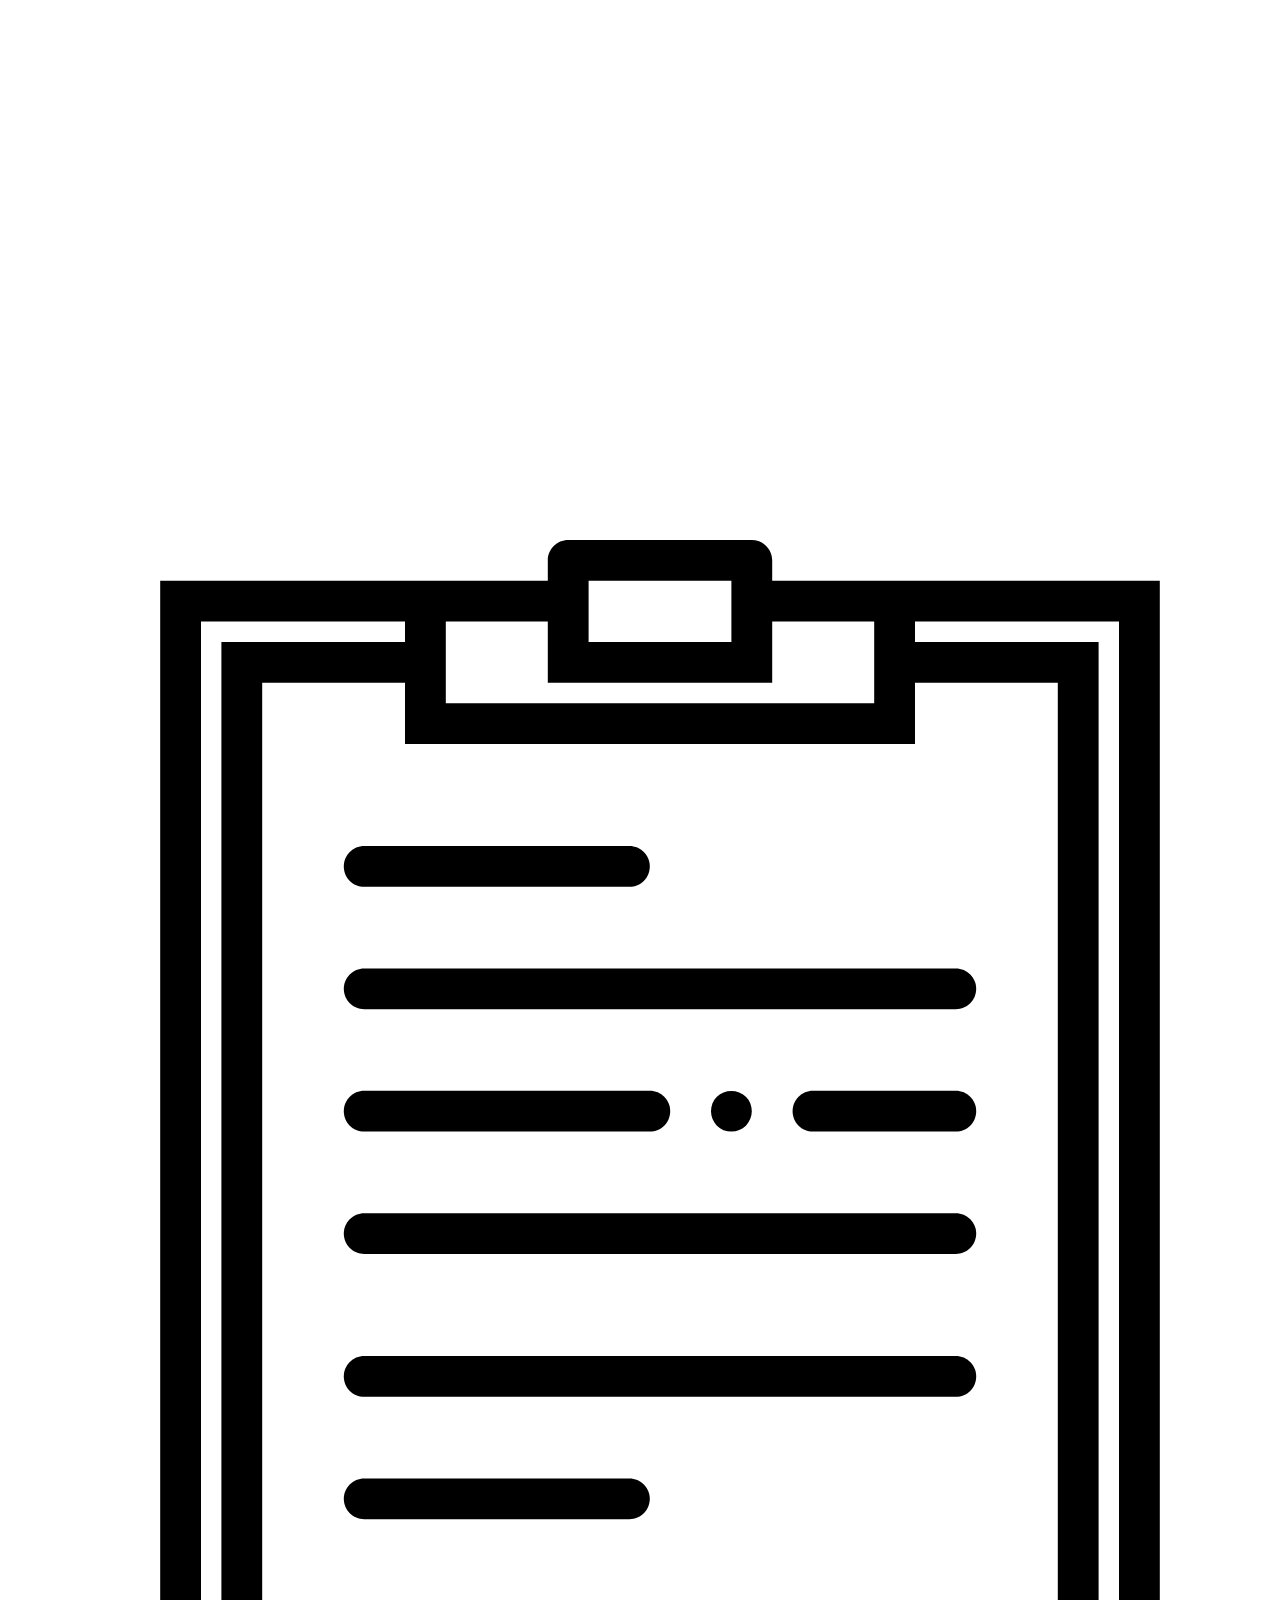
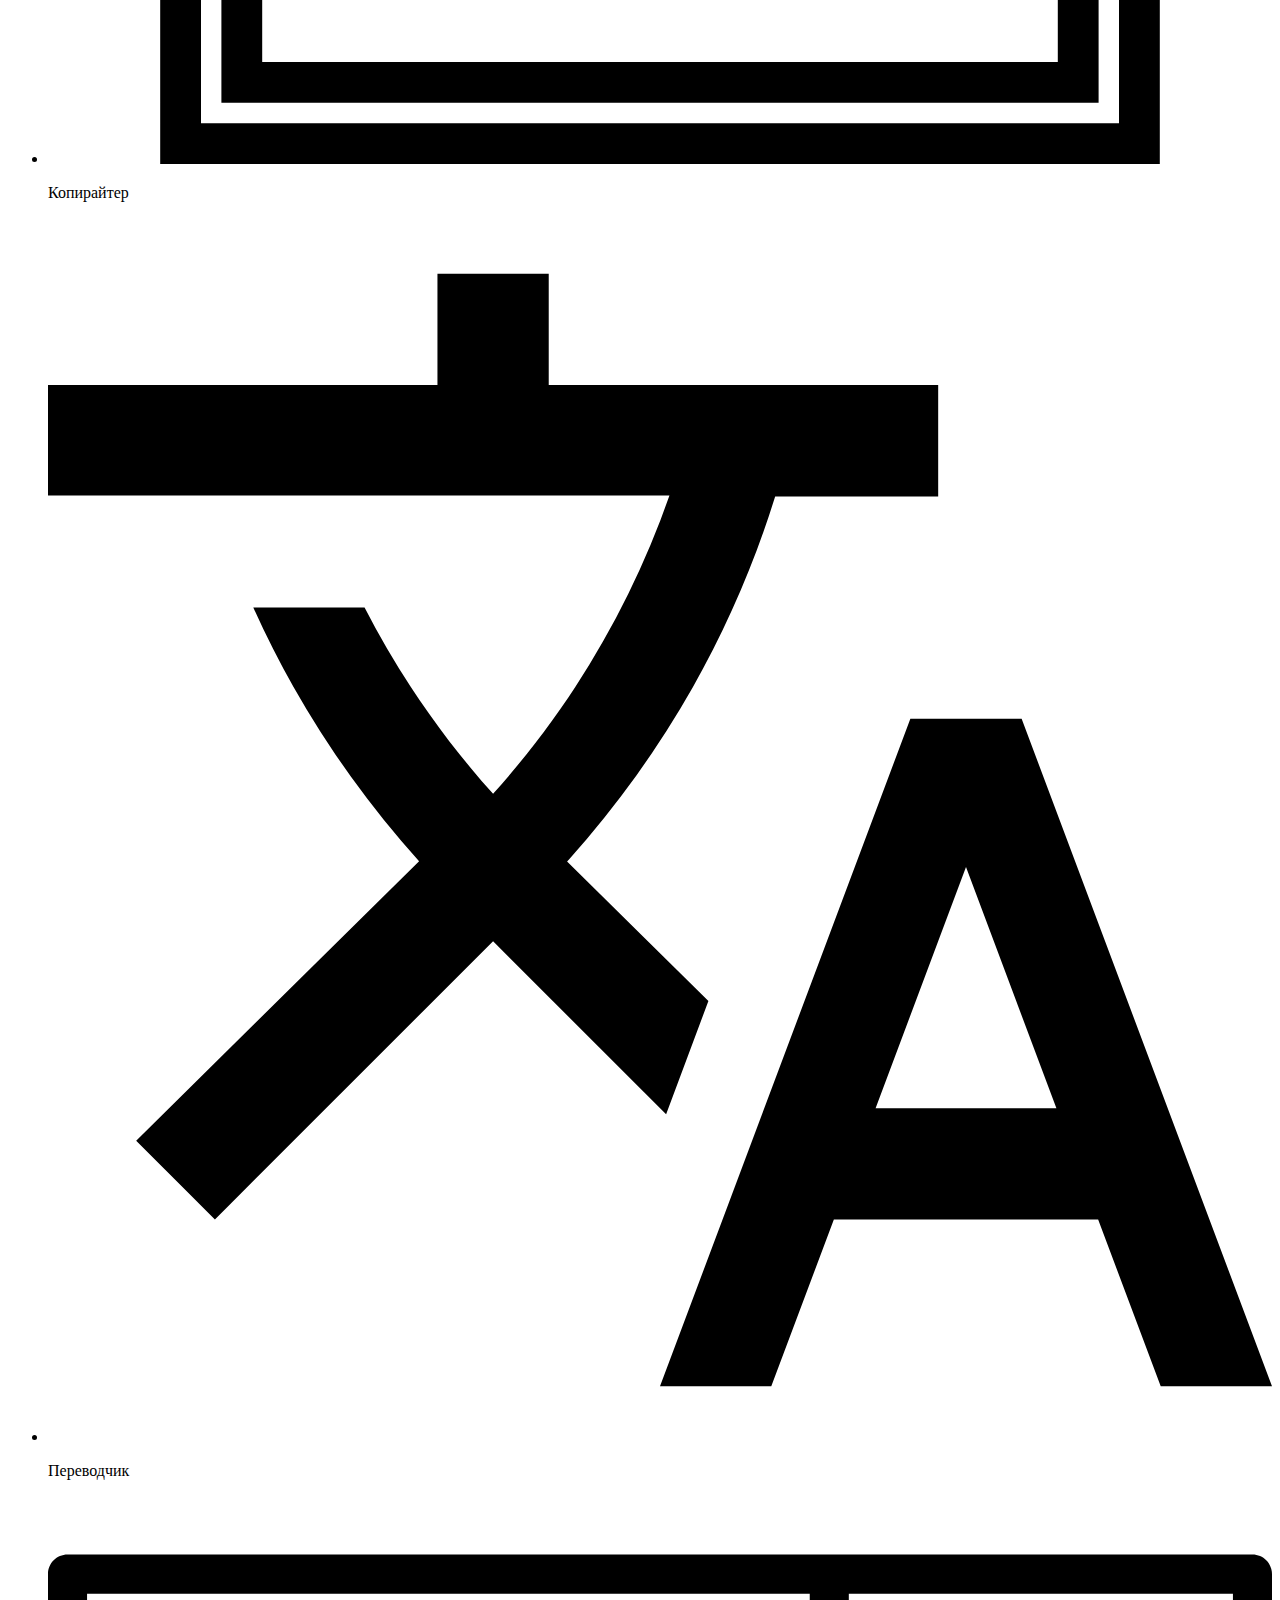
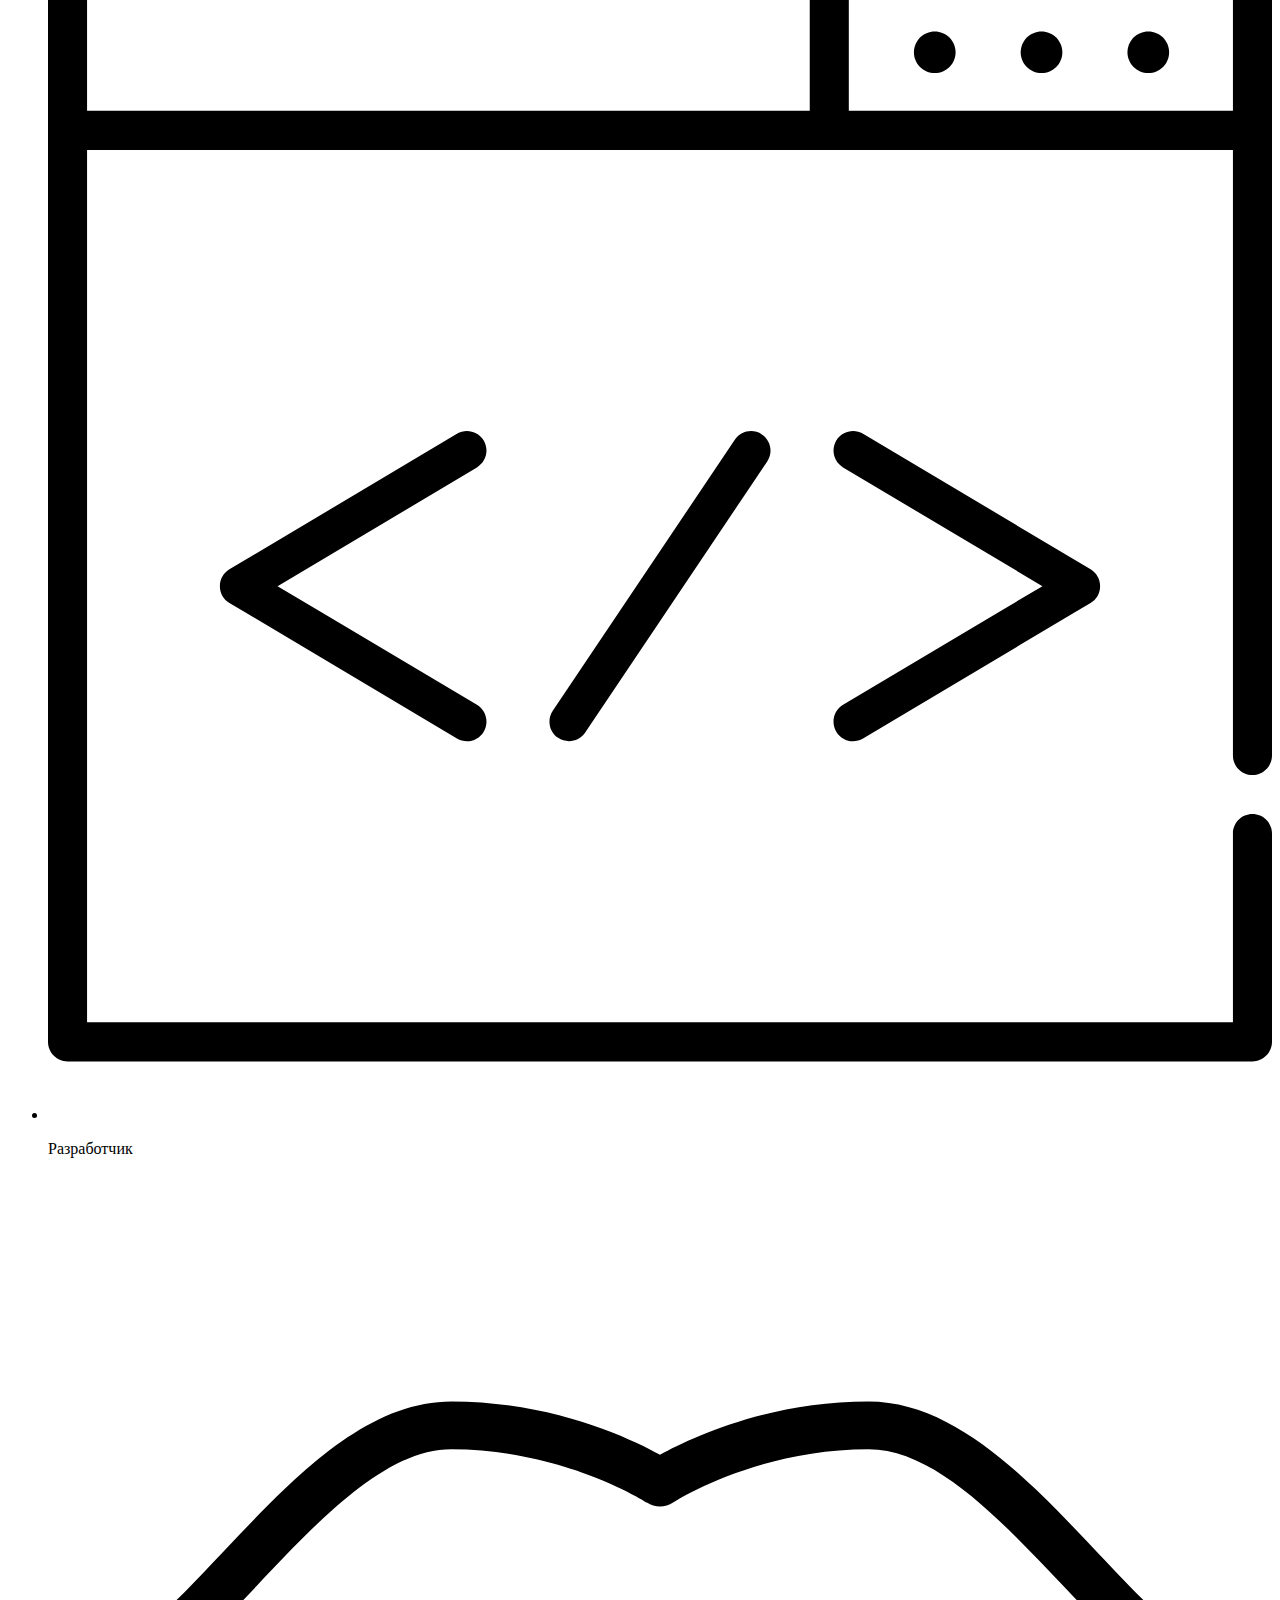
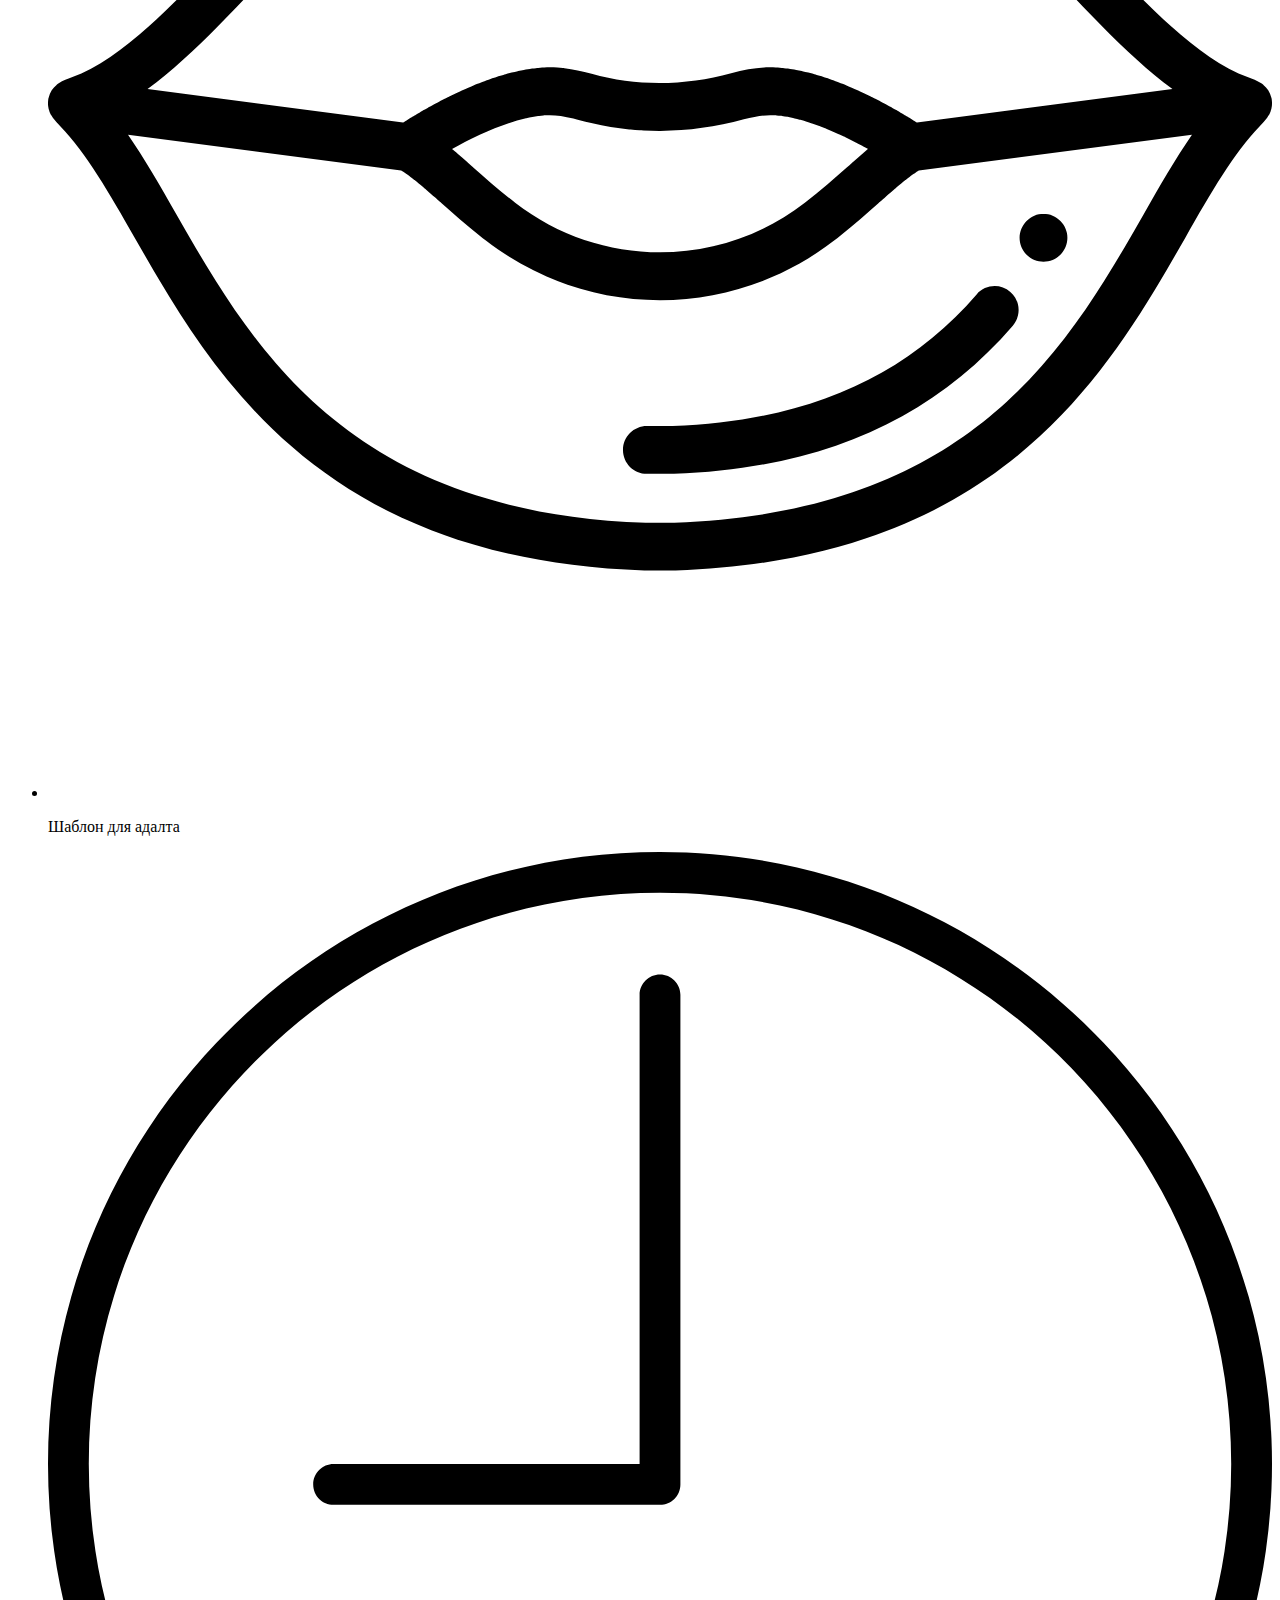
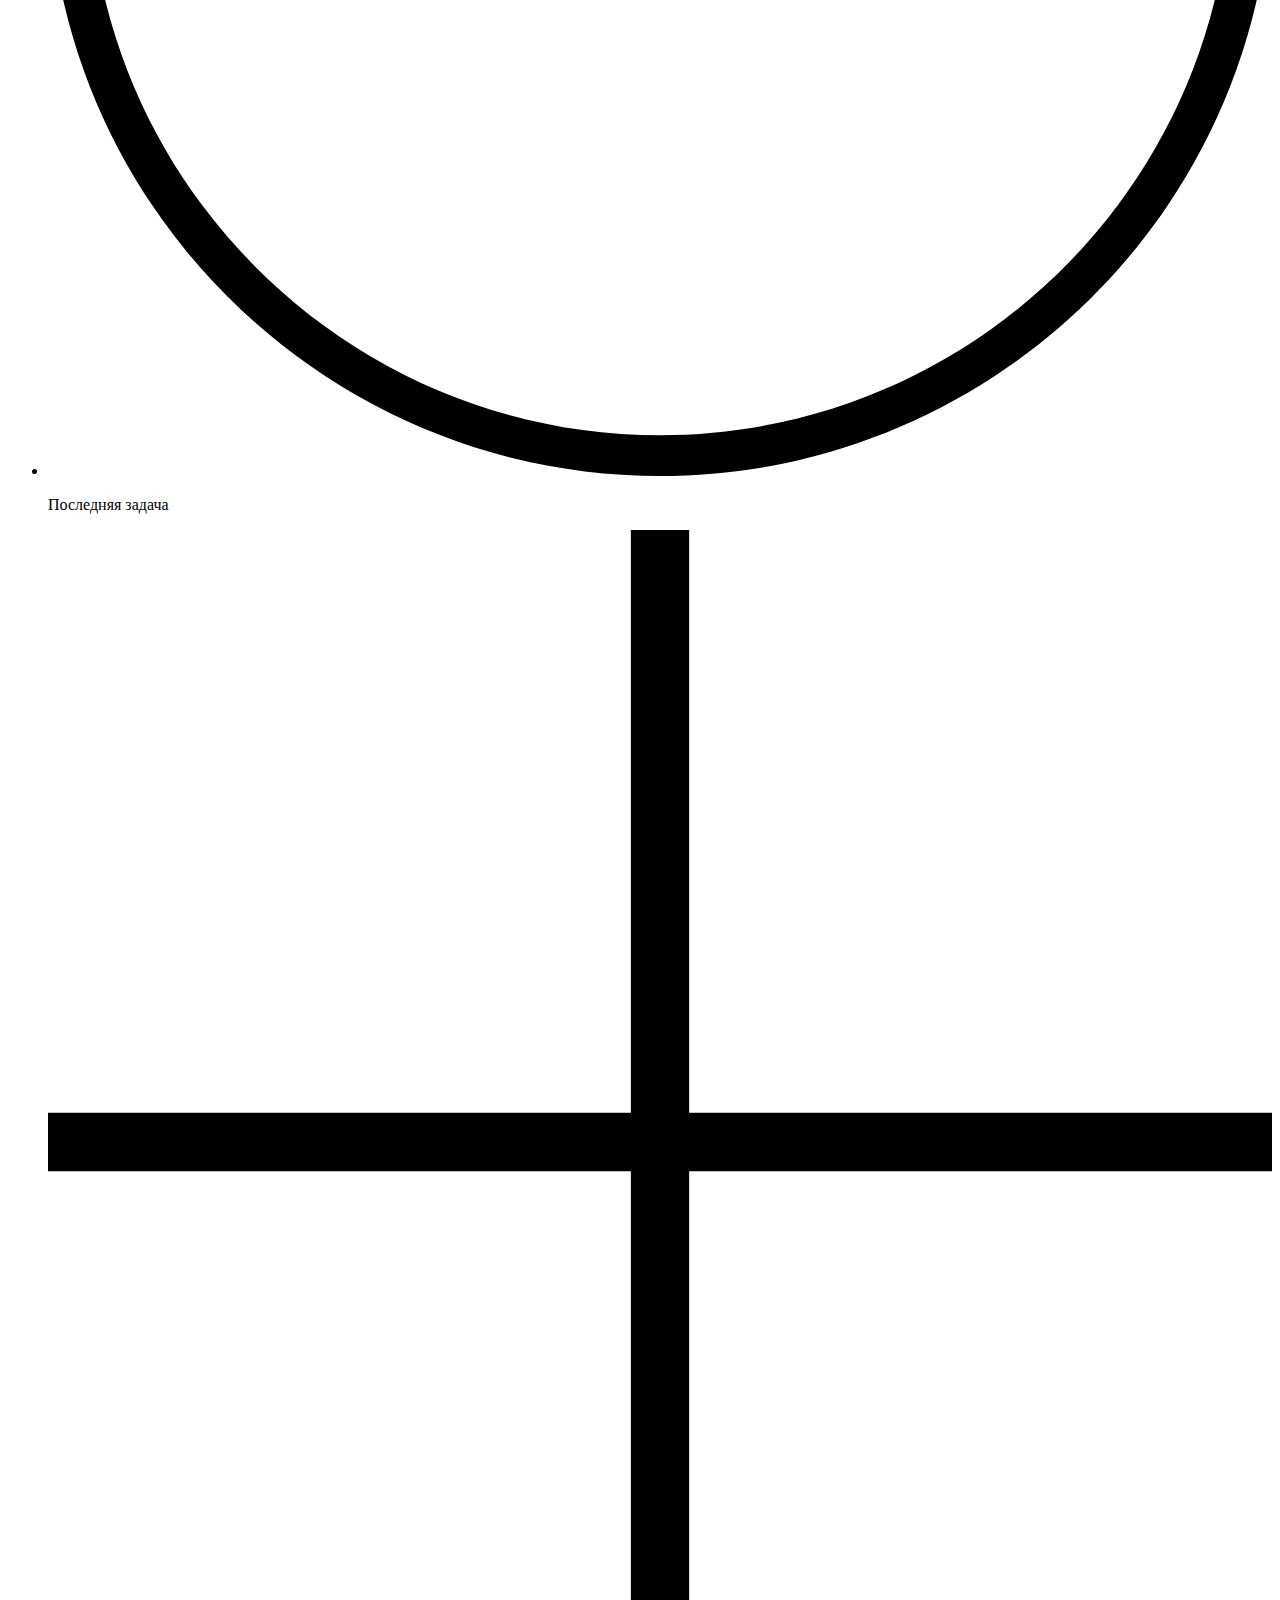
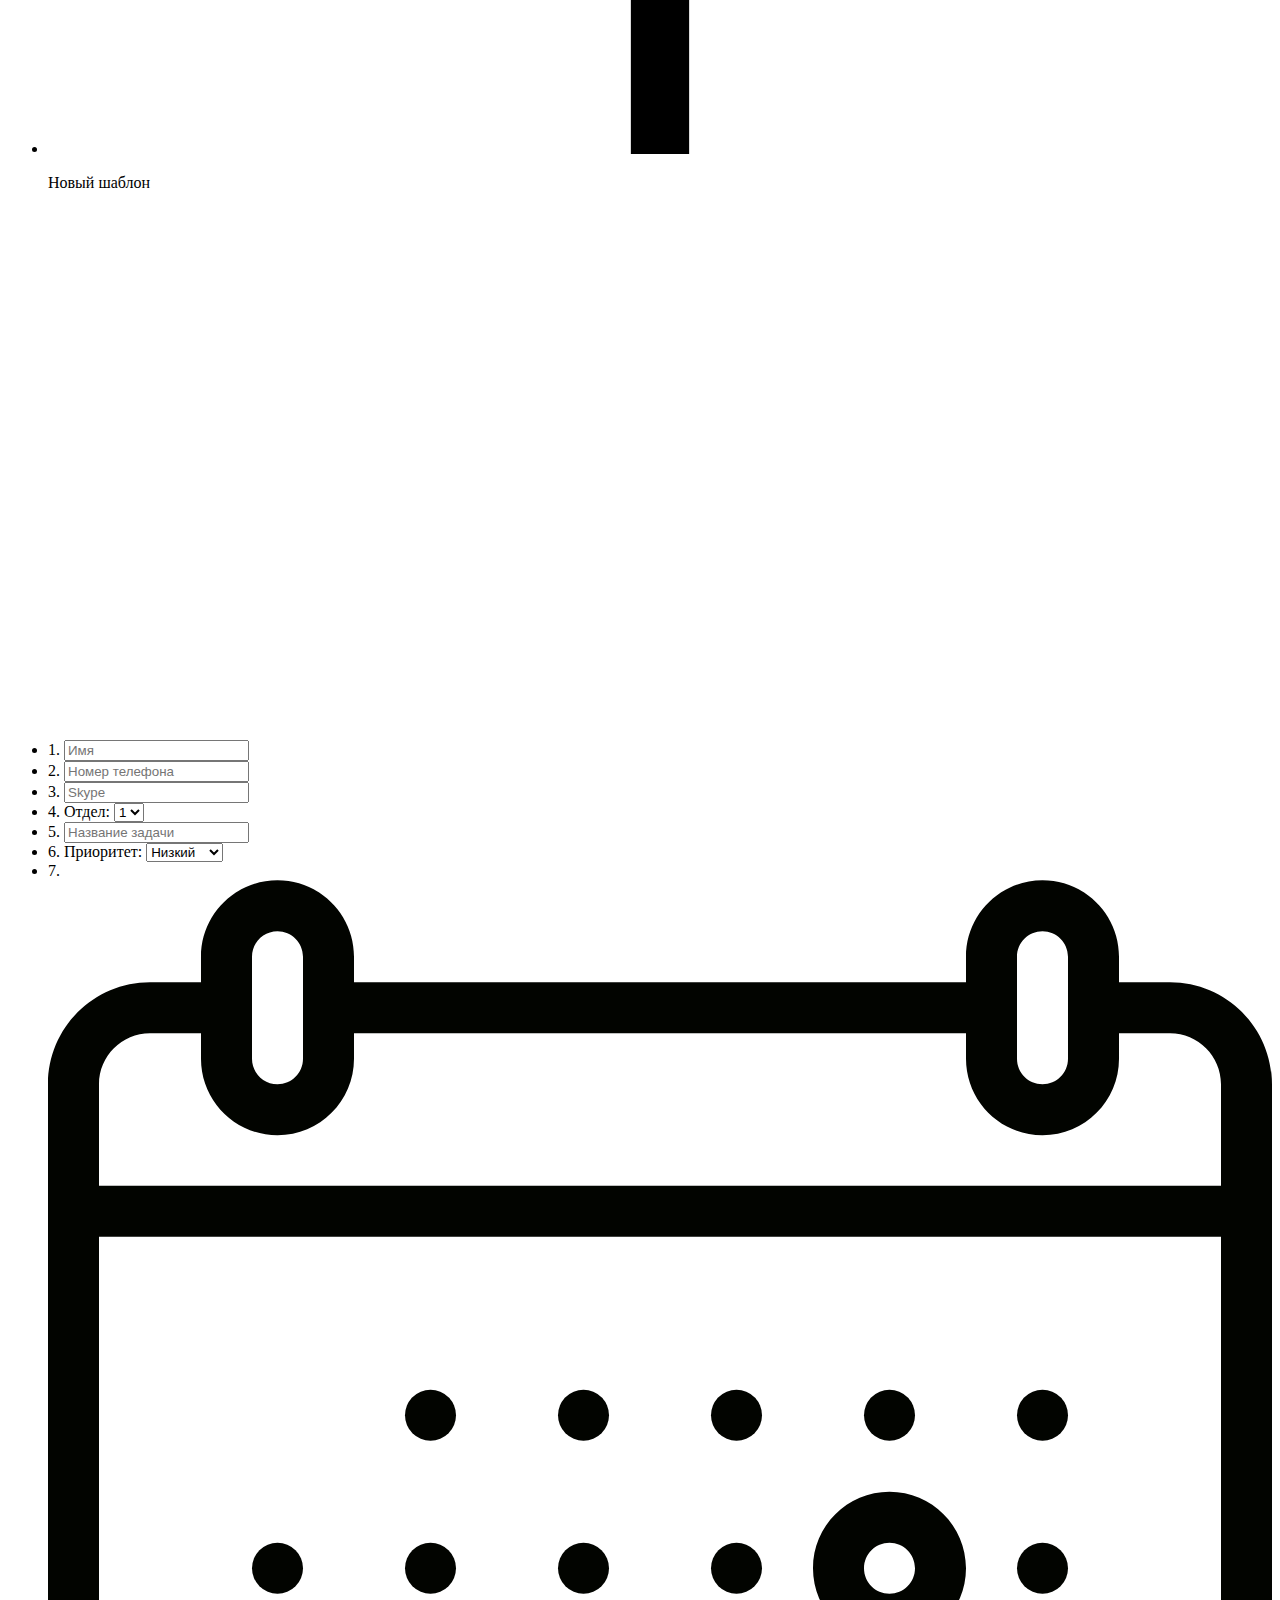
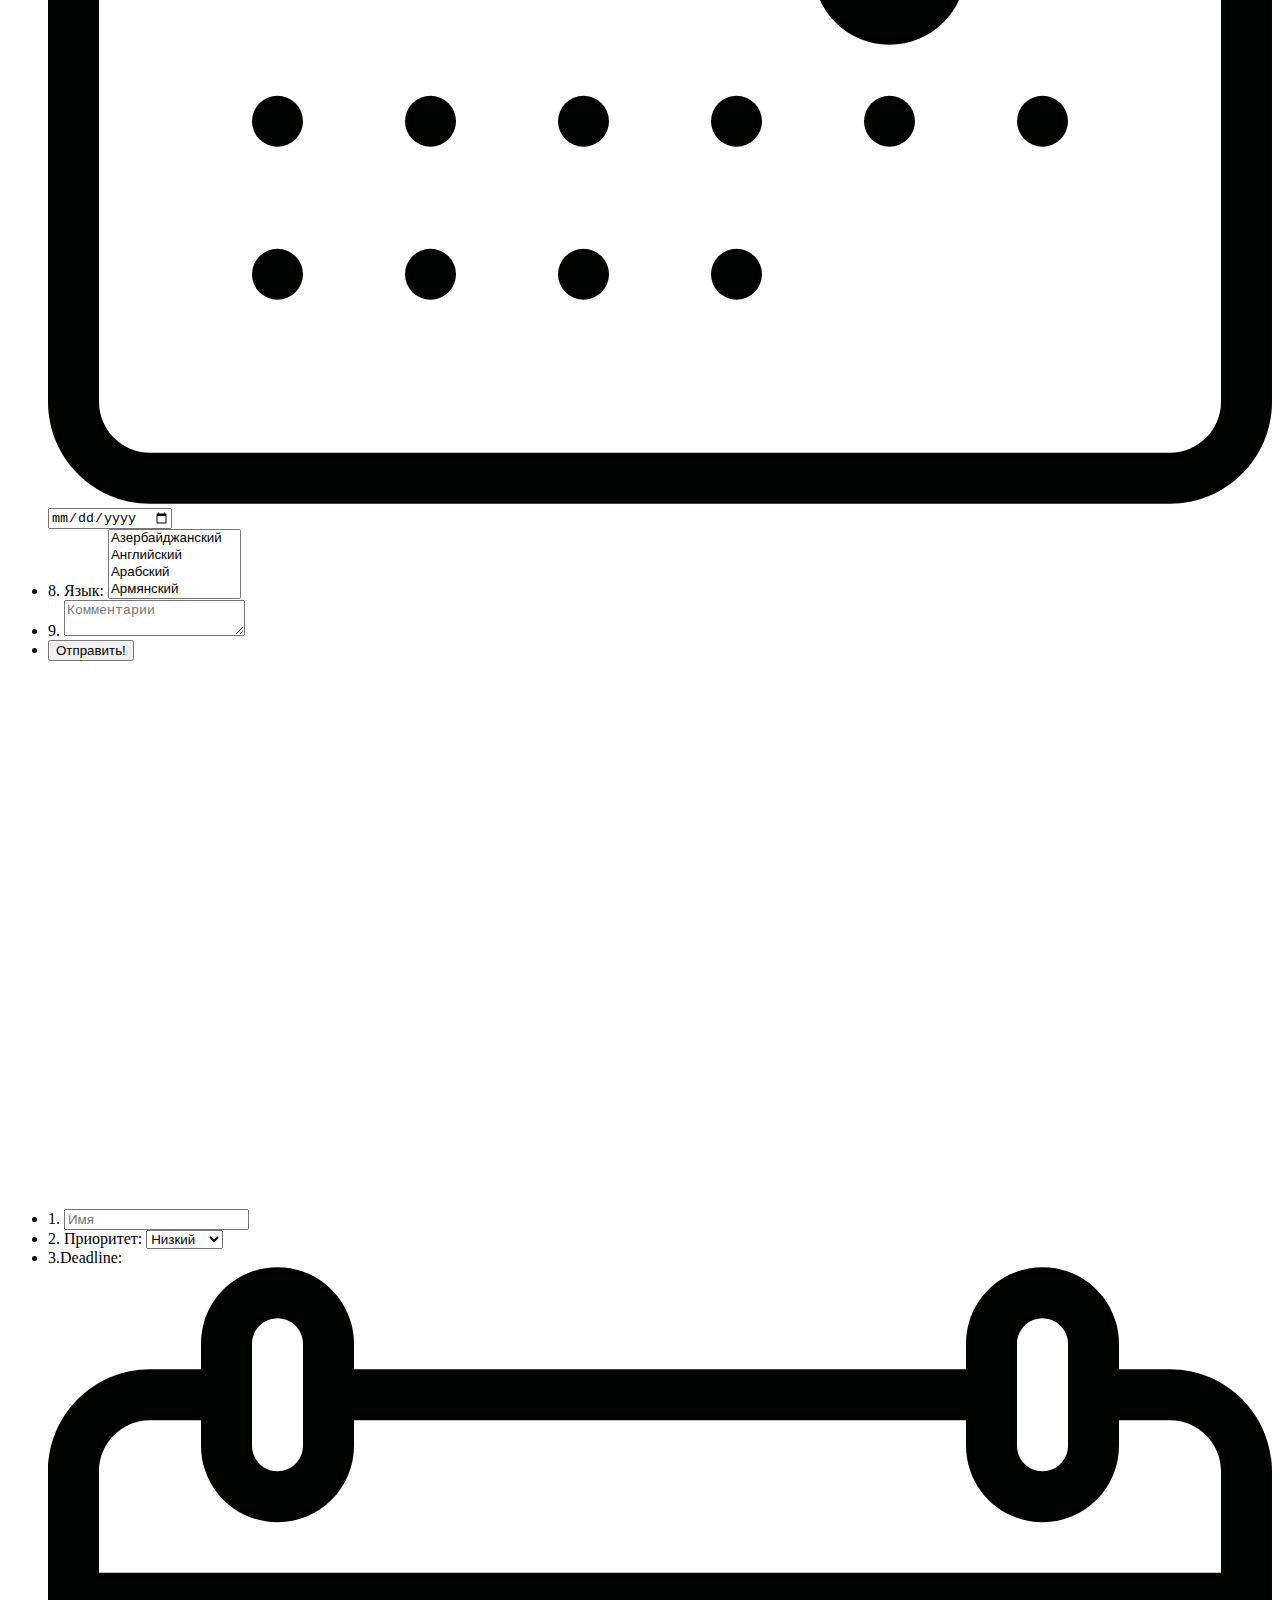
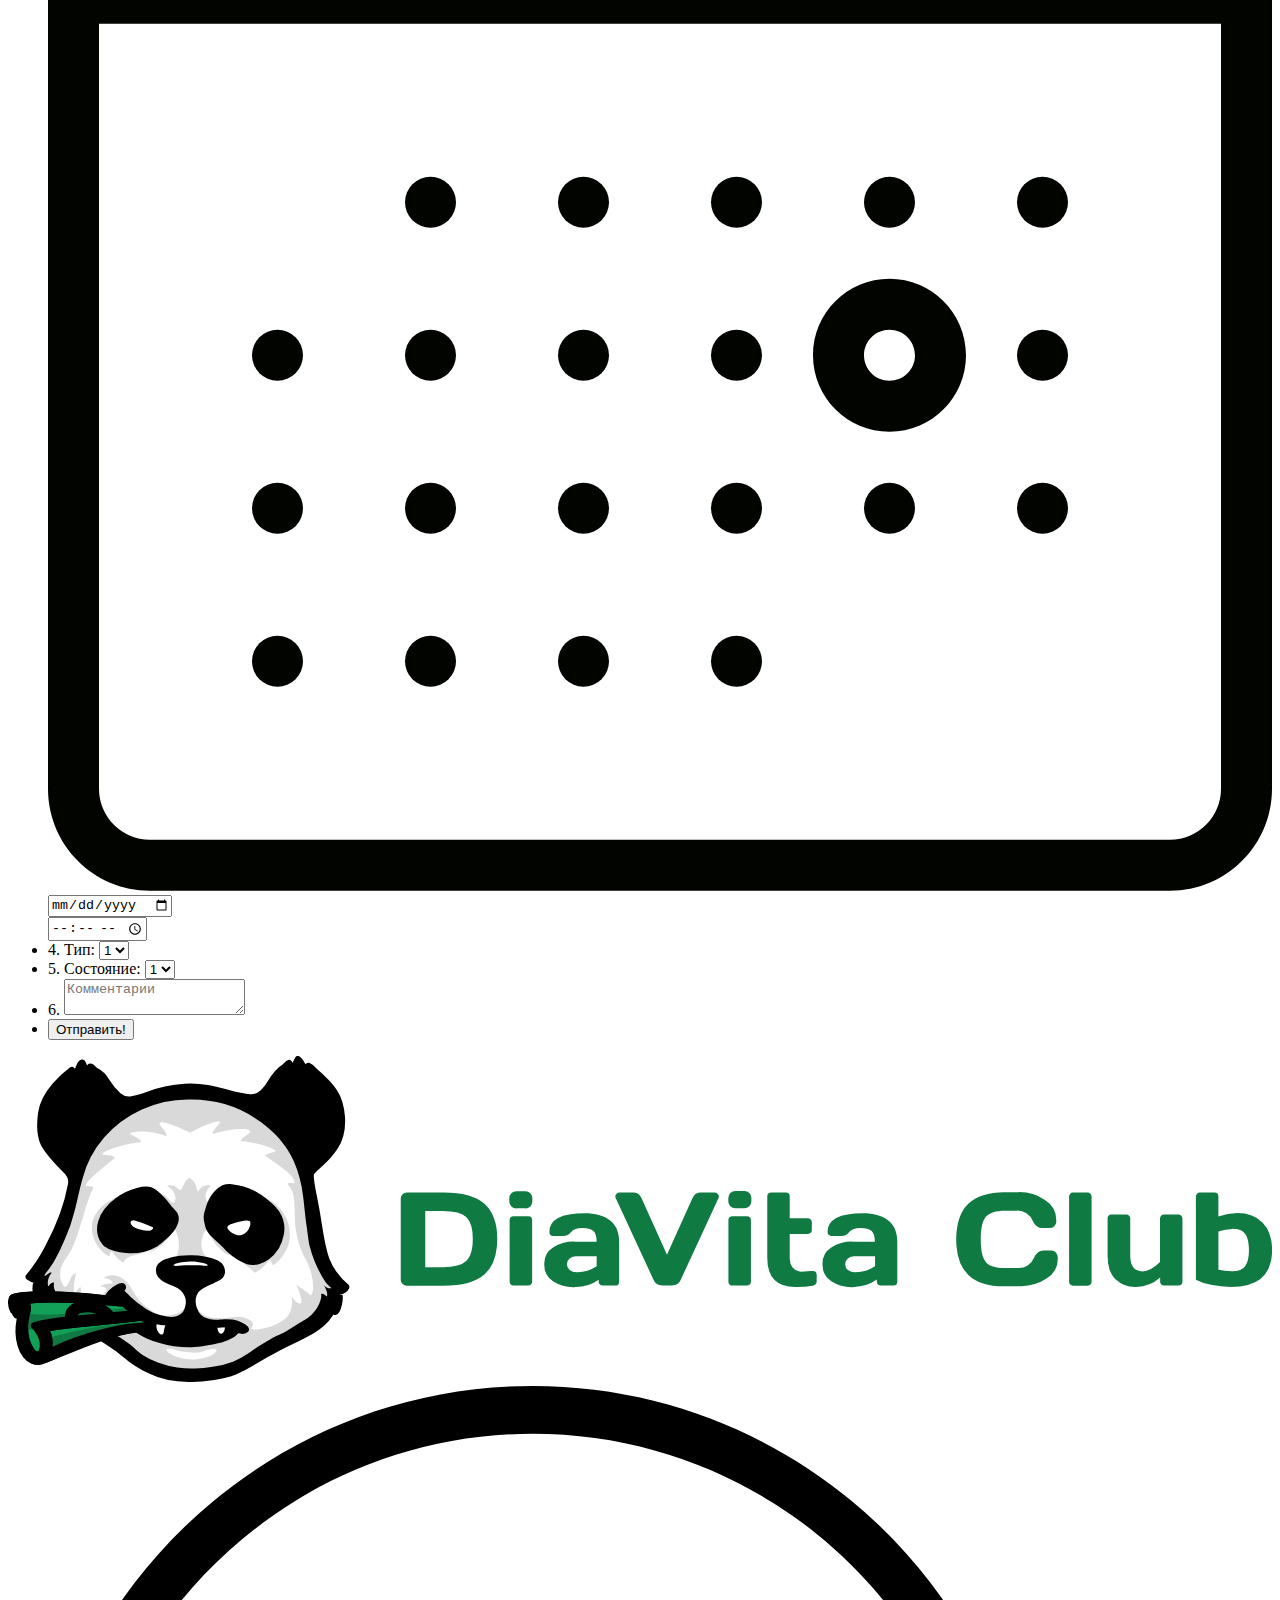
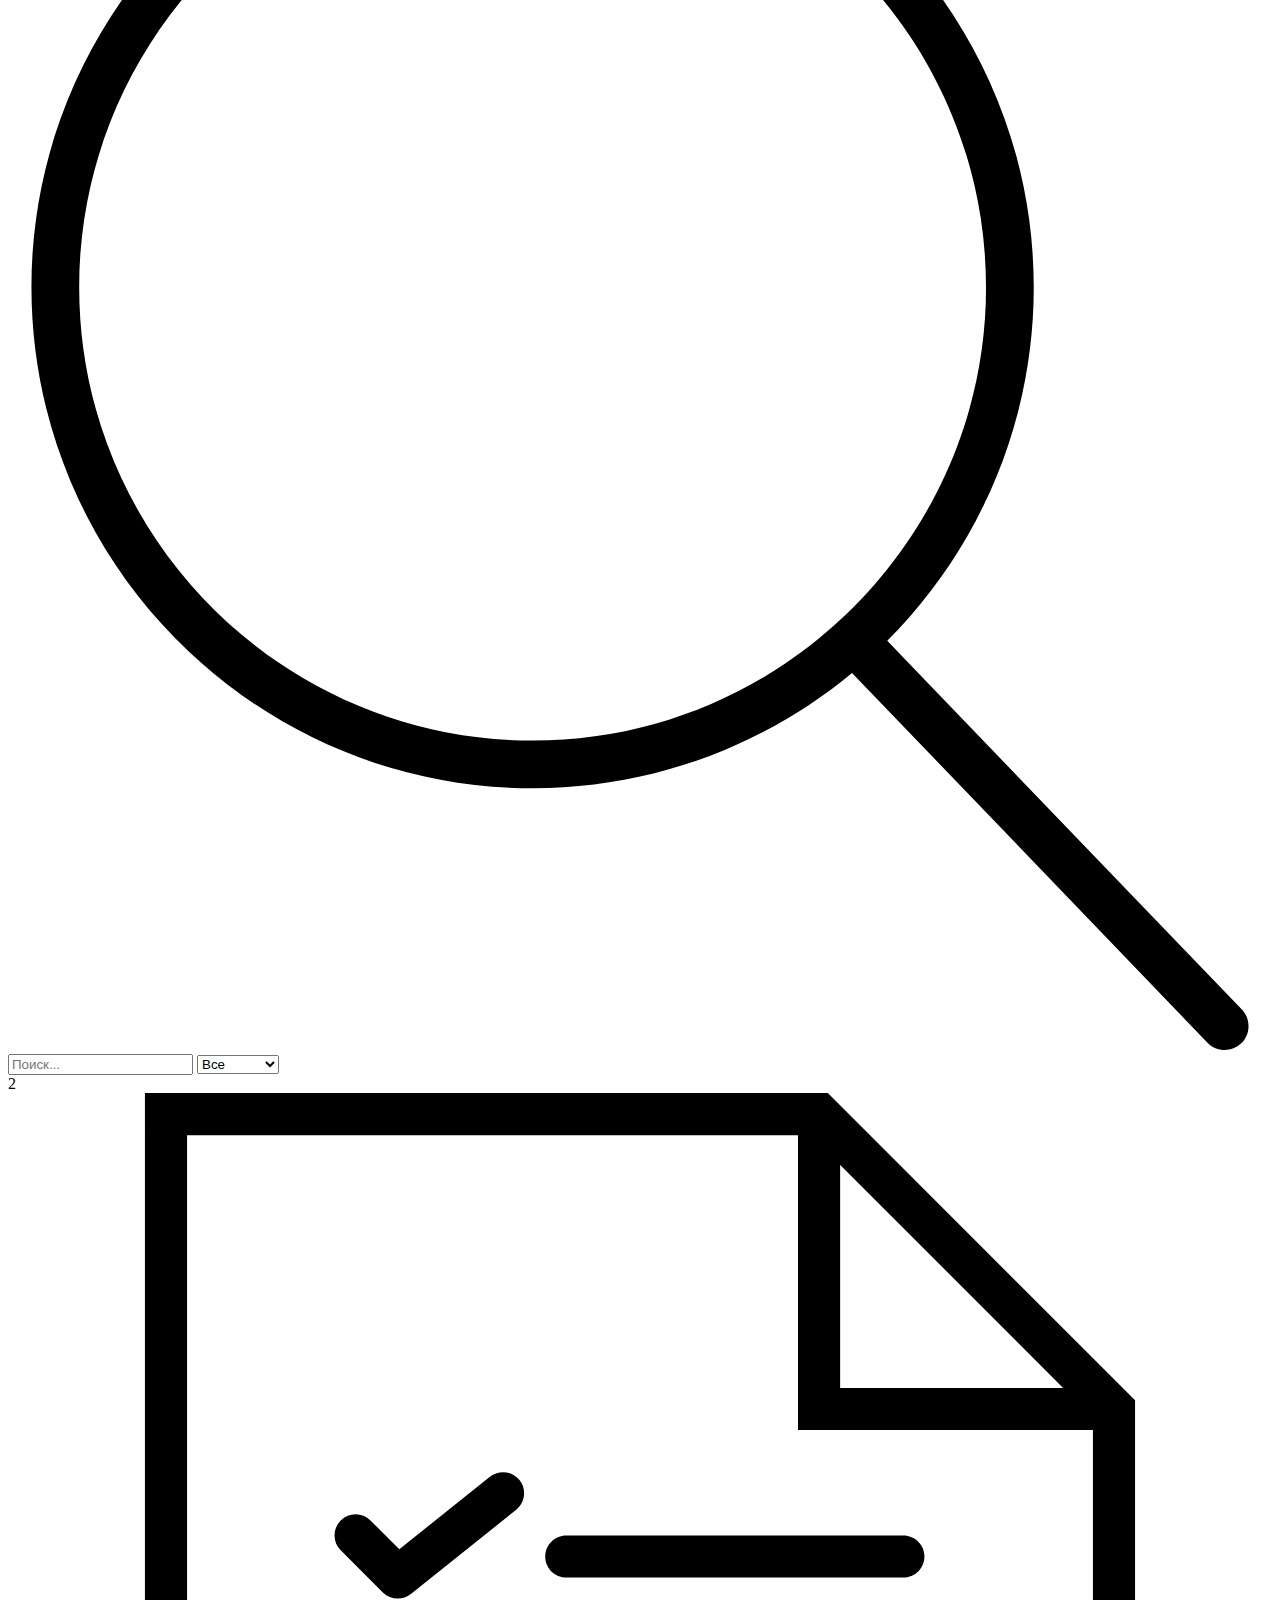
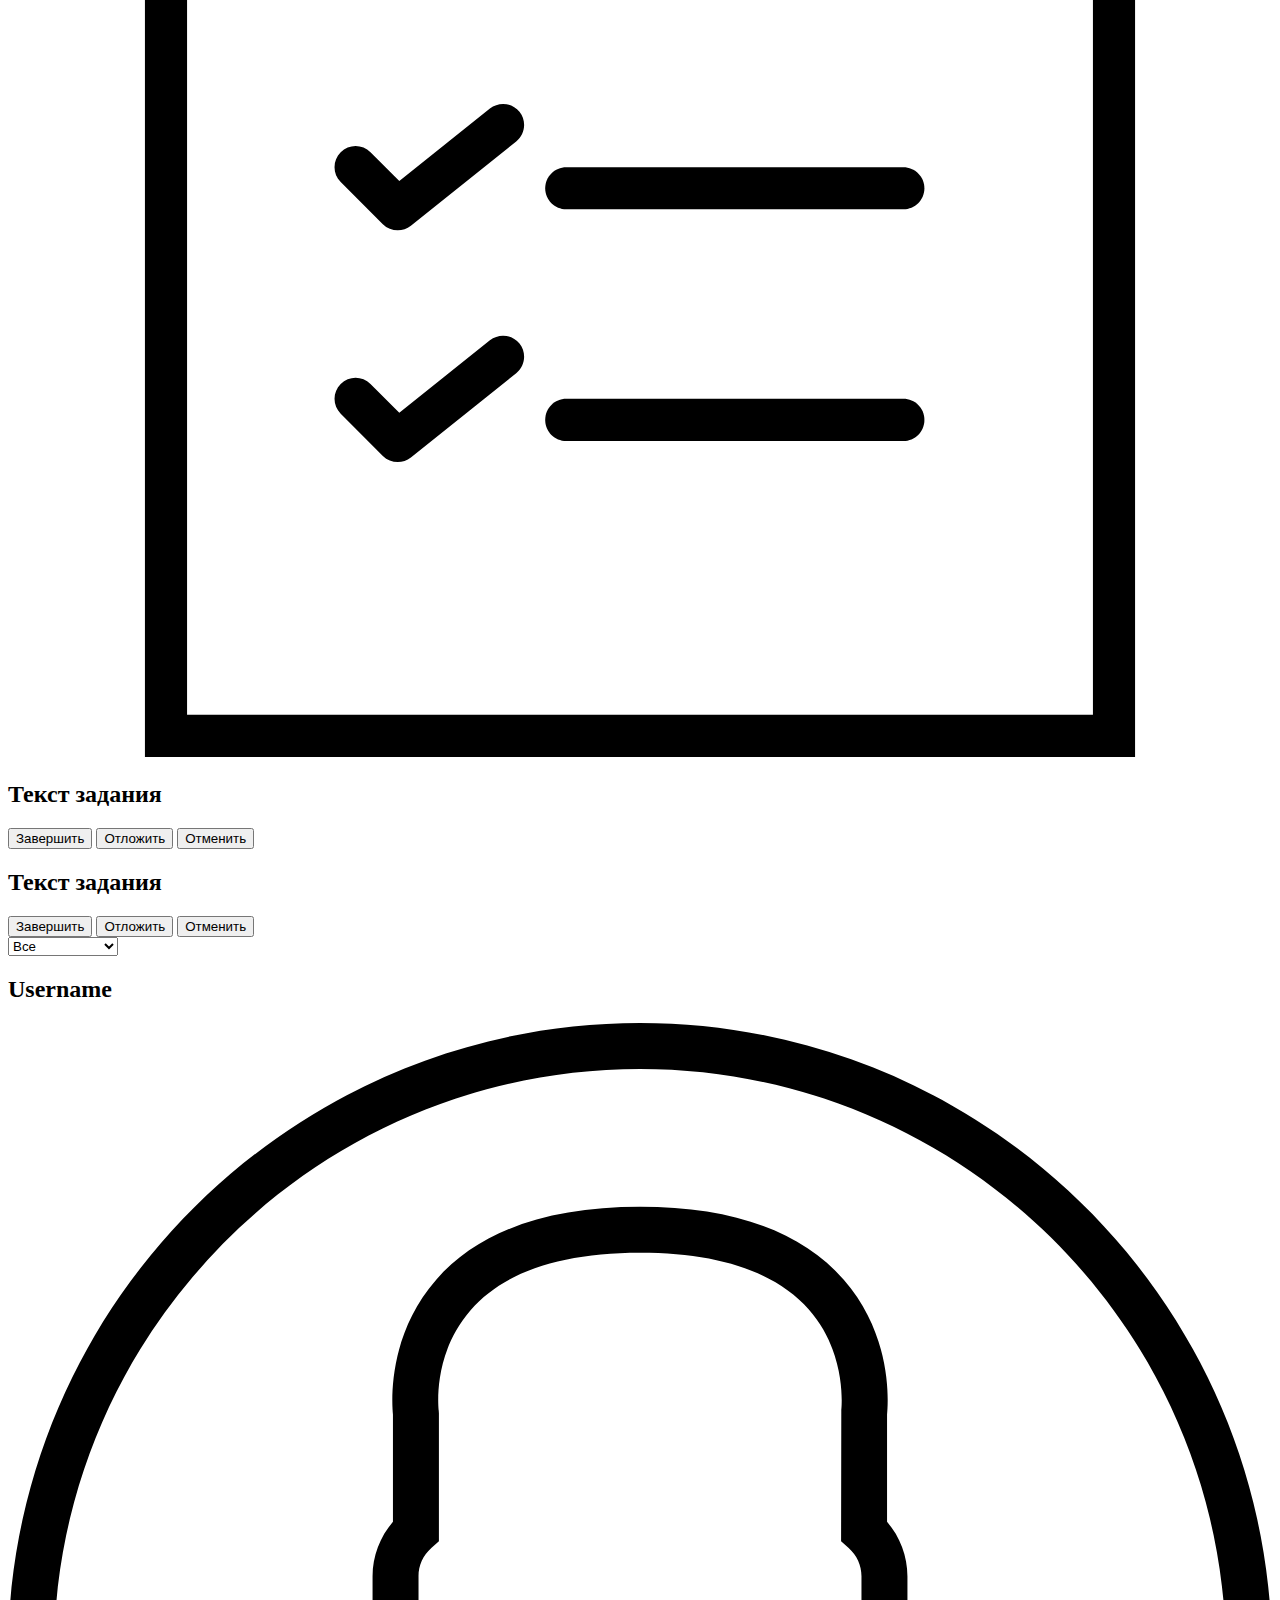
<file: index.html>
<!DOCTYPE html>
<html lang="ru">
<head>

    <meta http-equiv="Content-Type" content="text/html; charset=UTF-8">
    <meta name="viewport" content="width=device-width, initial-scale=1.0">
    <title>Panda Media Taskboard</title>
    <link rel="shortcut icon" href="assets/pictures/img/title.png" type="image/png">

    <!--CSS-->
    <link rel="stylesheet" href="scss/style.scss">

    <!--FONT-->


    <!--JS-->
    <script src="js/hideBlock.js"></script>
    <script src="js/toggleClass.js"></script>
    <script src="js/countShortTask.js"></script>
    <script src="js/jquery-3.2.1.min.js"></script>


</head>
<body>

<div class="shadow" id="shadow"></div>

<div class="creator-newtask__popup" id="newtask_popup">

    <div class="creator-newtask-list popup" id="main_popup">

        <img src="assets/pictures/svg/cross.svg" class="popup-close" alt="Close" onclick="closePopup(this)"/>

        <ul class="popup-list" id="popup">

            <li class="creator-newtask-item">
                <img src="assets/pictures/svg/notepad.svg" class="creator-newtask-item-img" alt="Item img" />
                <p class="creator-newtask-item-text">Копирайтер</p>
            </li>
            <li class="creator-newtask-item">
                <img src="assets/pictures/svg/translate.svg" class="creator-newtask-item-img" alt="Item img" />
                <p class="creator-newtask-item-text" onclick="openTranslator(this)">Переводчик</p>
            </li>
            <li class="creator-newtask-item">
                <img src="assets/pictures/svg/coding.svg" class="creator-newtask-item-img" alt="Item img" />
                <p class="creator-newtask-item-text" onclick="openDeveloper(this)">Разработчик</p>
            </li>
            <li class="creator-newtask-item">
                <img src="assets/pictures/svg/lips.svg" class="creator-newtask-item-img" alt="Item img" />
                <p class="creator-newtask-item-text">Шаблон для адалта</p>
            </li>
            <li class="creator-newtask-item">
                <img src="assets/pictures/svg/time.svg" class="creator-newtask-item-img" alt="Item img" />
                <p class="creator-newtask-item-text">Последняя задача</p>
            </li>
            <li class="creator-newtask-item">
                <img src="assets/pictures/svg/add.svg" class="creator-newtask-item-img" alt="Item img" />
                <p class="creator-newtask-item-text--gray">Новый шаблон</p>
            </li>

        </ul>

    </div>

    <div class="popup-child" id="popup_copywriter">

        <ul class="popup-list" id="popup"></ul>

    </div>

    <div class="popup-child" id="popup_translator">

        <img src="assets/pictures/svg/cross.svg" class="popup-close" alt="Close" onclick="closePopup(this)"/>

        <ul class="popup-list" id="popup">

            <li class="creator-newtask-item">
                <span class="executor-number">1.</span>
                <label for="executor_name" class="executor-text"></label>
                <input type="text" name="executor-name" id="executor_name" class="executor-field" placeholder="Имя" />
            </li>
            <li class="creator-newtask-item">
                <span class="executor-number">2.</span>
                <label for="executor_number" class="executor-text"></label>
                <input type="tel" name="executor-number" id="executor_number" class="executor-field" placeholder="Номер телефона" />
            </li>
            <li class="creator-newtask-item">
                <span class="executor-number">3.</span>
                <label for="executor_skype" class="executor-text"></label>
                <input type="tel" name="executor-skype" id="executor_skype" class="executor-field" placeholder="Skype" />
            </li>
            <li class="creator-newtask-item">
                <span class="executor-number">4.</span>
                <label for="executor_division" class="executor-text">Отдел:</label>
                <select name="" id="executor_division" class="executor-field-list" required>
                    <option class="executor-field-item">1</option>
                    <option class="executor-field-item">2</option>
                </select>
            </li>
            <li class="creator-newtask-item">
                <span class="executor-number">5.</span>
                <label for="executor_task_name" class="executor-text"></label>
                <input type="text" name="executor-task-name" id="executor_task_name" class="executor-field" placeholder="Название задачи" />
            </li>
            <li class="creator-newtask-item">
                <span class="executor-number">6.</span>
                <label for="executor_priority" class="executor-text">Приоритет:</label>
                <select name="" id="executor_priority" class="executor-field-list" required>
                    <option class="executor-field-item" id="priority_low">Низкий</option>
                    <option class="executor-field-item" id="priority_middle">Средний</option>
                    <option class="executor-field-item" id="priority_high">Высокий</option>
                </select>
            </li>
            <li class="creator-newtask-item bday__container">
                <span class="executor-number">7.</span>
                <label for="user_bday" class="field-bday-img"><img src="assets/pictures/svg/calendar.svg" class="field-img"></label>
                <input type="date" name="user-bday" id="user_bday" class="field-signup bday-block"/>
            </li>
            <li class="creator-newtask-item">
                <span class="executor-number">8.</span>
                <label for="executor_language" class="executor-text">Язык:</label>
                <select name="" id="executor_language" class="executor-field-list" multiple required>
                    <option class="executor-field-item" value="AZ">Азербайджанский</option>
                    <option class="executor-field-item" value="EN">Английский</option>
                    <option class="executor-field-item" value="AE">Арабский</option>
                    <option class="executor-field-item" value="AM">Армянский</option>
                    <option class="executor-field-item" value="BG">Болгарский</option>
                    <option class="executor-field-item" value="HU">Венгерский</option>
                    <option class="executor-field-item" value="VN">Вьетнамский</option>
                    <option class="executor-field-item" value="ID">Индонезийский</option>
                    <option class="executor-field-item" value="ES">Испанский</option>
                    <option class="executor-field-item" value="CH">Китайский</option>
                    <option class="executor-field-item" value="TW">Китайский (Тайвань)</option>
                    <option class="executor-field-item" value="KG">Киргизский</option>
                    <option class="executor-field-item" value="latam">ЛАТАМ</option>
                    <option class="executor-field-item" value="MY">Малайский</option>
                    <option class="executor-field-item" value="PO">Польский</option>
                    <option class="executor-field-item" value="PT">Португальский</option>
                    <option class="executor-field-item" value="RO">Румынский</option>
                    <option class="executor-field-item" value="RS">Сербский</option>
                    <option class="executor-field-item" value="SI">Словенский</option>
                    <option class="executor-field-item" value="TJ">Таджикский</option>
                    <option class="executor-field-item" value="TH">Тайский</option>
                    <option class="executor-field-item" value="TR">Турецкий</option>
                    <option class="executor-field-item" value="UZ">Узбекский</option>
                    <option class="executor-field-item" value="UA">Украинский</option>
                    <option class="executor-field-item" value="PH">Филиппинский</option>
                    <option class="executor-field-item" value="FI">Финский</option>
                    <option class="executor-field-item" value="IN">Хинди</option>
                    <option class="executor-field-item" value="HR">Хорватский</option>
                    <option class="executor-field-item" value="EE">Эстонский</option>
                    <option class="executor-field-item" value="JP">Японский</option>
                </select>
            </li>
            <li class="creator-newtask-item">
                <span class="executor-number">9.</span>
                <label for="executor_task_text" class="executor-text"></label>
                <textarea name="executor-task-text" id="executor_task_text" class="executor-field" placeholder="Комментарии"></textarea>
            </li>
            <li class="creator-newtask-item">
                <button type="submit" formaction="#" name="submit_signup" class="form-btn" value="submit">Отправить!</button>
            </li>

        </ul>

    </div>

    <div class="popup-child" id="popup_developer">

        <img src="assets/pictures/svg/cross.svg" class="popup-close" alt="Close" onclick="closePopup(this)"/>

        <ul class="popup-list" id="popup">

            <li class="creator-newtask-item">
                <span class="executor-number">1.</span>
                <label for="executor_name" class="executor-text"></label>
                <input type="text" name="executor-name" id="executor_name" class="executor-field" placeholder="Имя" />
            </li>
            <li class="creator-newtask-item">
                <span class="executor-number">2.</span>
                <label for="executor_priority" class="executor-text">Приоритет:</label>
                <select name="" id="executor_priority" class="executor-field-list" required>
                    <option class="executor-field-item" value="priority_low">Низкий</option>
                    <option class="executor-field-item" value="priority_middle">Средний</option>
                    <option class="executor-field-item" value="priority_high">Высокий</option>
                </select>
            </li>
            <li class="creator-newtask-item">
                <span class="executor-number">3.<span class="field-text">Deadline:</span></span>

                <div class="executor-field-wrapper">

                    <div class="executor__date">

                        <label for="executor_deadline_date" class="field-date"><img src="assets/pictures/svg/calendar.svg" class="field-img"></label>
                        <input type="date" name="executor-deadline-date" id="executor_deadline_date" class="executor-field-date"/>

                    </div>

                    <div class="executor__time">

                        <label for="executor_deadline_time" class="field-time"></label>
                        <input type="time" name="executor-deadline-date" id="executor_deadline_time" class="executor-field-date"/>

                    </div>

                </div>

            </li>
            <li class="creator-newtask-item">
                <span class="executor-number">4.</span>
                <label for="executor_type" class="executor-text">Тип:</label>
                <select name="" id="executor_type" class="executor-field-list" required>
                    <option class="executor-field-item" value="">1</option>
                    <option class="executor-field-item" value="">2</option>
                    <option class="executor-field-item" value="">3</option>
                </select>
            </li>
            <li class="creator-newtask-item">
                <span class="executor-number">5.</span>
                <label for="executor_state" class="executor-text">Состояние:</label>
                <select name="" id="executor_state" class="executor-field-list" required>
                    <option class="executor-field-item" value="">1</option>
                    <option class="executor-field-item" value="">2</option>
                    <option class="executor-field-item" value="">3</option>
                </select>
            </li>
            <li class="creator-newtask-item">
                <span class="executor-number">6.</span>
                <label for="executor_task_text" class="executor-text"></label>
                <textarea name="executor-task-text" id="executor_task_text" class="executor-field" placeholder="Комментарии"></textarea>
            </li>
            <li class="creator-newtask-item">
                <button type="submit" formaction="#" name="submit_signup" class="form-btn" value="submit">Отправить!</button>
            </li>

        </ul>

    </div>

    <div class="popup-child" id="popup_adult">

        <ul class="popup-list" id="popup"></ul>

    </div>

    <div class="popup-child" id="popup_template">

        <ul class="popup-list" id="popup"></ul>

    </div>

</div>

<header class="header">

    <div class="header-wrapper">

        <a href="" class="header-logo-link">
            <img src="assets/pictures/svg/logo.svg" class="header-logo-img" alt="Panda Media's logo" />
        </a>

        <div class="header-search__container">

            <div class="header-search-wrapper">

                <img src="assets/pictures/svg/search.svg" class="header-search-img" onclick="showSearchField(this)" alt="Search image" />

                <div class="header-search__content" id="header_search_content">

                    <label for="header_search"></label>
                    <input type="search" class="header-form" id="header_search" placeholder="Поиск..."/>

                    <label for="header_tags"></label>
                    <select name="header-tags" id="header_tags" class="header-tags__container">
                        <option class="header-tag">Все</option>
                        <option class="header-tag" id="tag_name">Название</option>
                        <option class="header-tag" id="tag_theme">Тема</option>
                        <option class="header-tag" id="tag_type">Тип</option>
                        <option class="header-tag" id="tag_language">Язык</option>
                        <option class="header-tag" id="tag_deadline">Deadline</option>
                        <option class="header-tag" id="tag_id">ID</option>
                    </select>

                </div>

            </div>

        </div>

        <div class="header-task__container">

            <div class="header-task-wrapper">

                <span class="header-task-number" id="header_num">1</span>
                <img src="assets/pictures/svg/list.svg" class="header-task-img" id="task_img" onmouseover="showShortTasks(this)" alt="Task image" />

                <div class="header-short-task__container" id="short_task">

                    <div class="short-task__content">

                        <h2 class="short-task-caption">Текст задания</h2>
                        <div class="short-task__buttons">
                            <button class="short-task-btn" value="accept">Завершить</button>
                            <button class="short-task-btn" value="defer">Отложить</button>
                            <button class="short-task-btn" value="cancel">Отменить</button>
                        </div>

                    </div>

                    <div class="short-task__content">

                        <h2 class="short-task-caption">Текст задания</h2>
                        <div class="short-task__buttons">
                            <button class="short-task-btn" value="accept">Завершить</button>
                            <button class="short-task-btn" value="defer">Отложить</button>
                            <button class="short-task-btn" value="cancel">Отменить</button>
                        </div>

                    </div>

                </div>

                <div class="header-task__content">

                    <label for="header_task_list"></label>
                    <select name="task-list" id="header_task_list" class="header-task-list">
                        <option class="header-task-item">Все</option>
                        <option class="header-task-item" id="task_active">Активные</option>
                        <option class="header-task-item" id="task_order">В очереди</option>
                        <option class="header-task-item" id="task_completed">Выполненные</option>
                    </select>

                </div>

            </div>

        </div>

        <div class="header-user__container">

            <div class="head-use-wrapper">

                <h2 class="header-user-name" id="header_user_name">Username</h2>
                <img src="assets/pictures/svg/user.svg" class="header-user-avatar" id="header_user_avatar" alt="User avatar" />

            </div>

        </div>

        <img src="assets/pictures/svg/settings.svg" class="header-img" onclick="showSetting(this)" alt="Setting" />

        <div class="header__setting" id="header_setting">

            <a class="header-setting">Внешний вид</a>
            <a class="header-setting">Настройки</a>

        </div>

    </div>

</header>

<main>

    <!-- Ниже расположен блок, который виден юзеру со статусом "создатель" -->

    <div class="main-wrapper">

        <div class="creator__container" id="creator" style="display: none">

            <div class="creator-newtask__container">
                <img src="assets/pictures/svg/add.svg" class="creator-newtask-icon" alt="Add new task" onclick="createNewTask(this)"/>
                <h1 class="creator-newtask-caption" onclick="createNewTask(this)">Создать задачу</h1>
            </div>

            <div class="tasks__container">

                <div class="task">

                    <div class="task__container" onclick="showTaskDescription(this)">

                        <div class="task__description">

                            <div class="task-wrapper">
                                <img src="assets/pictures/svg/user.svg" class="task-user-avatar" alt="User's avatar" />
                                <h3 class="task-caption" id="task_caption">Task caption</h3>
                            </div>

                        </div>

                        <div class="task__info">

                            <div class="task-wrapper">
                                <span class="task-icon" id="task_notification">!</span>
                                <span class="task-text" id="task_percent">100%</span>
                                <span class="task-icon" id="task_tag"></span>
                            </div>

                        </div>

                        <div class="task__date-and-time">

                            <div class="task-wrapper">
                                <span class="task-text" id="task_time">12:56</span>
                                <span class="task-text" id="task_date">02/10/2017</span>
                            </div>

                        </div>

                    </div>

                    <div class="task__body" id="task_body">

                        <div class="task-body__userdata">
                            <p class="task-text" id="task_user_name">Username</p>
                            <span class="task-text" id="task_user_nickname">nickname</span>
                            <span class="task-text" id="task_user_email">example@example.com</span>
                        </div>

                        <div class="task-body__container">

                            <div class="task-body__points">

                                <div class="task-body-point">

                                    <input type="checkbox" name="check" class="task-check" id="check_1" />
                                    <label for="check_1" class="task-check-text">Пункт 1</label>

                                    <span class="task-text" id="task_data_1">75% оригинальности</span>

                                </div>

                                <div class="task-body-point">

                                    <input type="checkbox" name="check" class="task-check" id="check_2" />
                                    <label for="check_2" class="task-check-text">Пункт 1</label>

                                    <span class="task-text" id="task_data_2">10 комментариев</span>

                                </div>

                            </div>

                            <div class="task-body--add">

                                <a href="" class="task-body-link"><img src="assets/pictures/svg/add.svg" class="task-body-icon" alt="Add new point" /></a>
                                <a href="" class="task-body-link"><p class="task-text">Добавить задачу...</p></a>

                            </div>

                        </div>

                        <div class="task-body__buttons">
                            <button class="short-task-btn" value="accept">Завершить</button>
                            <button class="short-task-btn" value="defer">Отложить</button>
                            <button class="short-task-btn" value="cancel">Отменить</button>
                        </div>

                    </div>

                </div>

            </div>

        </div>

        <!-- Ниже расположен блок, который виден юзеру со статусом "исполнитель" -->

        <div class="executor__container">

            <div class="tasks__container">

                <div class="task">

                    <div class="task__container" onclick="showTaskPopup(this)">

                        <div class="task__description">

                            <div class="task-wrapper">
                                <img src="assets/pictures/svg/user.svg" class="task-user-avatar" alt="User's avatar" />
                                <h3 class="task-caption" id="task_caption">Task caption</h3>
                            </div>

                        </div>

                        <div class="task__info">

                            <div class="task-wrapper">
                                <span class="task-icon" id="task_notification">!</span>
                                <span class="task-text" id="task_percent">100%</span>
                                <span class="task-icon" id="task_tag"></span>
                            </div>

                        </div>

                        <div class="task__date-and-time">

                            <div class="task-wrapper"
                            <span class="task-text" id="task_time">12:56</span>
                            <span class="task-text" id="task_date">02/10/2017</span>
                        </div>

                    </div>

                    <div class="task__popup" id="task_popup">

                        <img src="assets/pictures/svg/cross.svg" class="task-close" alt="Close" onclick="hideTaskPopup(this)"/>

                        <div class="task-popup__box">

                            <h2 class="task-popup-box-caption">Название задачи</h2>
                            <p class="task-popup-box-text">Lorem ipsum dolor sit amet, consectetur adipiscing elit. Ut porta,
                                sem non luctus semper, tortor tellus dignissim enim, in finibus dolor sapien id lacus. Morbi
                                dictum est condimentum egestas elementum. Aenean convallis, risus in consequat fringilla, ipsum
                                enim sagittis enim, at blandit turpis est ut dui. Duis lacinia ac est at malesuada. Vivamus congue
                                ipsum sed mauris gravida hendrerit. Morbi quis pulvinar quam. Aenean vel ante sed purus mollis
                                porta. Vestibulum in sollicitudin orci. Donec erat nulla, luctus tempus purus eu, rutrum gravida
                                mauris. Nam non venenatis mauris.</p>

                            <p class="task-popup-box-text">Nam id varius erat, ut hendrerit purus. Maecenas ut eros eu dui
                                malesuada tristique non ut  enim. Donec tempus est odio, in fermentum eros imperdiet a. In
                                vitae est interdum, aliquam odio ut, ornare mauris. Vestibulum a tempus purus. Donec neque ex,
                                lacinia in aliquet id, sodales non erat. Nam nec aliquet lectus. Aliquam condimentum vulputate
                                nibh, placerat lobortis odio porta nec. Cras aliquam facilisis lacus. Praesent consequat quis
                                nisi a aliquet. Sed vitae diam aliquet, blandit ex in, ultricies nisl. Maecenas efficitur
                                consectetur augue, vitae vehicula leo bibendum vel. Curabitur condimentum dolor at cursus
                                luctus. Nunc maximus ullamcorper dolor et dictum.</p>

                            <p class="task-popup-box-text">Vestibulum ante ipsum primis in faucibus orci luctus et ultrices
                                posuere cubilia Curae; Cras nisi lectus, pretium et urna eget, venenatis vehicula est.
                                Suspendisse et leo quis libero sodales sodales. Donec in enim rutrum, tincidunt urna quis,
                                dapibus lectus. Pellentesque euismod, magna eu feugiat vehicula, eros sem mollis libero, eget
                                lobortis eros ex ac ante. Sed gravida mauris urna, ut pharetra eros sodales id. Donec quis
                                massa imperdiet, congue nulla eu, dignissim purus. Suspendisse vitae ante ante. Nunc
                                vestibulum justo mauris, dictum maximus leo lacinia ut.</p>

                            <p class="task-popup-box-text">Vivamus faucibus arcu sed felis vestibulum ultricies. Nullam quis
                                leo auctor, vulputate lectus in, posuere nibh. Donec quis massa et risus ullamcorper aliquam.
                                Lorem ipsum dolor sit amet, consectetur adipiscing elit. Ut velit massa, mattis et ultrices
                                id, sollicitudin eget metus. Donec blandit dapibus diam. Nulla elementum diam interdum
                                vulputate mattis. Maecenas varius nibh quis luctus tristique. Nam eget vulputate dolor.
                                Suspendisse sollicitudin placerat urna.</p>

                            <p class="task-popup-box-text">Praesent vitae consequat mi, eu pharetra velit. Donec facilisis
                                vitae purus ac vestibulum. Quisque interdum commodo ex ut aliquam. Vestibulum ante ipsum
                                primis in faucibus orci luctus et ultrices posuere cubilia Curae; Phasellus scelerisque, elit
                                vel rhoncus dapibus, justo purus porta nisl, ac elementum velit ex quis massa. Mauris ut quam
                                ut odio lobortis tincidunt. Maecenas sollicitudin interdum dolor, ut scelerisque nisl auctor
                                at. Nullam in justo vitae nisl gravida laoreet ultrices ut diam. Curabitur non nibh sem.
                                Quisque id lacus convallis, consequat ligula sed, fermentum metus. Praesent sagittis turpis
                                ut nunc viverra sagittis.</p>

                            <div class="task-popup-box__demands">
                                <span class="task-popup-box-demand">75% оригинальности</span>
                                <span class="task-popup-box-demand">1000 слов</span>
                            </div>

                            <div class="task-popup-box__buttons">
                                <button class="task-popup-box-btn" value="accept">Принять</button>
                                <button class="task-popup-box-btn" value="decline">Отвергнуть!</button>
                            </div>

                        </div>

                    </div>

                </div>

            </div>

        </div>

    </div>

</main>

<!--JS-->
<script src="js/hideBlock.js"></script>
<script src="js/toggleClass.js"></script>
<script src="js/countShortTask.js"></script>
<script src="js/jquery-3.2.1.min.js"></script>

</body>
</html>
</file>
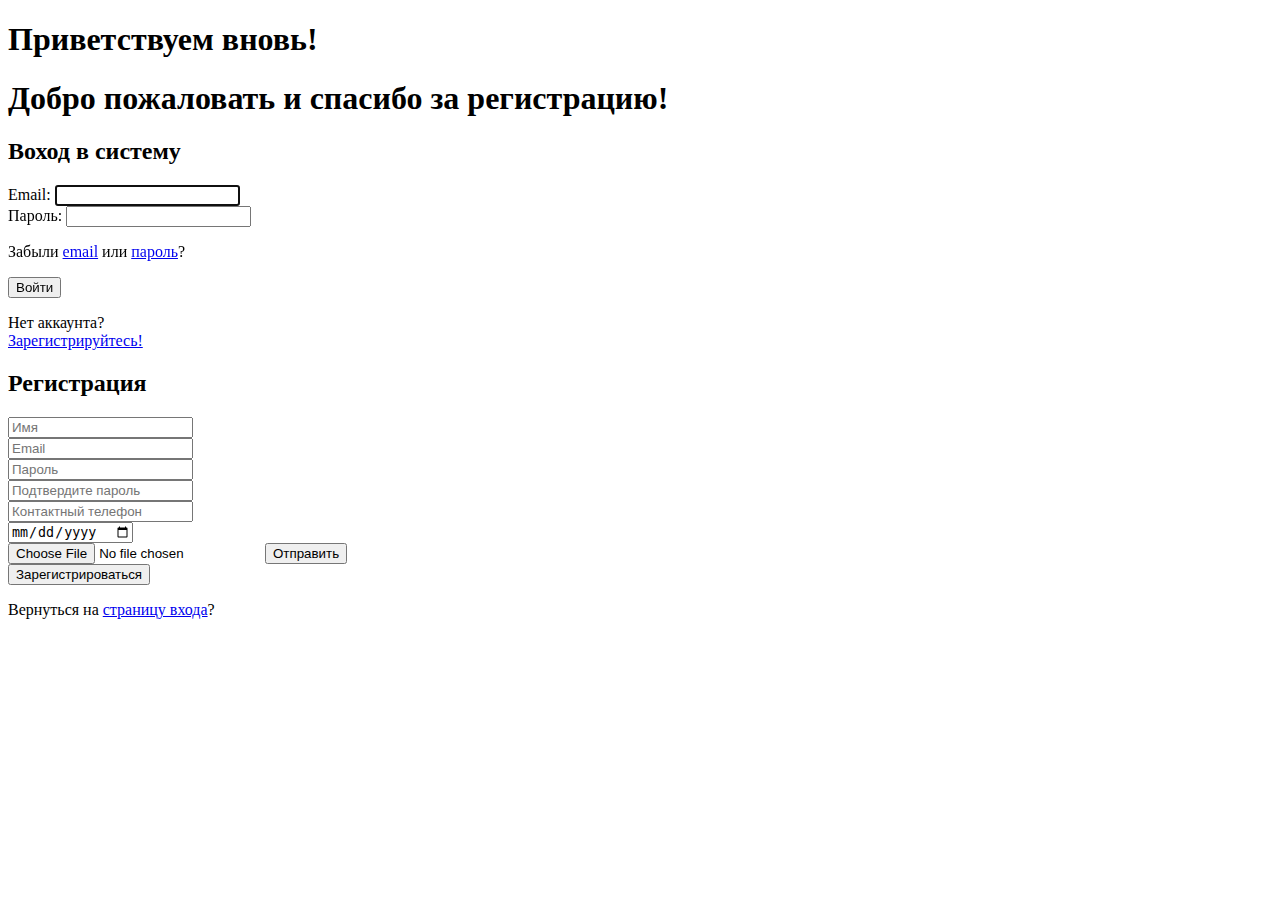
<file: forms.html>
<!DOCTYPE html>
<html lang="en">
<head>
    <meta http-equiv="Content-Type" content="text/html; charset=UTF-8">
    <meta name="viewport" content="width=device-width, initial-scale=1.0">
    <title>Welcome to DiaVita Club!</title>
    <link rel="shortcut icon" href="assets/pictures/img/title.png" type="image/png">

    <!-- CSS -->
    <link href="scss/style.scss" rel="stylesheet">

    <!-- font -->
    <link href="https://fonts.googleapis.com/css?family=Kanit:300" rel="stylesheet">

    <!-- JS -->
    <script>

        let phrases = [
            "Если хочешь свернуть горы, начинай с маленьких камешков.",
            "Сегодня отилчный день для свершения подвига! Вперед!",
            'Хотеть недостаточно, нужно действовать.',
            'Не раскисай, осень не будет длиться вечно',
            'Собирай камни, которые в тебя бросают - это основание будущего пъедестала',
            'Исследуй окружающий тебя мир - он прекрасен',
            'Живи так, будто ты умрешь завтра. Учись так, будто будешь жить вечно.',
            'Ты можешь сделать больше, чем ты думаешь!',
            'Никогда не сдавайся и ты увидишь, как сдаются другие.',
            'Не дай завять помидорам любви',
            'Не упускай возможность создать нечто стоящее',
            'Когда видишь у человека недостаток, помни, что у тебя их несколько',
            'Хочешь увидеть радугу? Будь готов попасть под дождь.',
            'Всегда выбирай трудный путь - на нем ты не встретишь конкурентов.',
            'Путь к цели может указать лишь упорство.',
            'Ты получаешь не то, что заслуживаешь, а то, чего добиваешься.',
            'Радуйся всему, что у тебя есть, и стремись к лучшему!',
            'Главное не прекращай верить в свои силы!',
            'Если не сейчас, то когда?',
            'Рекорды существуют для того, чтобы их бить.',
            'То, что делает тебя сильнее, других бы убило.',
            'Если твоя жизнь заехала в тупик, не забывай, что за рулем - ты.',
            'Помни, что самые важные вещи в жизни это не вещи.',
            'Всегда борись со своей ленью.',
            'Ожидание успеха это полный провал, ведь успешный человек не ждет, а действует!',
            'Никогда подкова не принесет тебе счастья и удачи, пока не прибьешь ее к своему копыту и не начнешь пахать, как лошадь.',
            'Нашими мыслями мы творим мир.',
            'То, что ты делаешь сегодня - важно, потому что ты меняешь на это день своей жизни.',
            'Если вы решили действовать, то закройте двери для сомнений!',
            'Ты не проигравший до тех пор, пока ты не сдался.',
            'Радуйся жизни, как ребенок.',
            'Чем упорнее ты работаешь, тем удачливей ты становишься.',
            'Не важно с какой скоростью ты движешься к цели, главное не останавливаться!',
            'Никто не рождается великим. Великим становятся.',
            'Мечты не работают, пока не работаешь ты.',
            'Стремление - вот твое оружие к мировому господству!'];

        let login = document.getElementById('login_phrase');

        login.innerHTML = phrases[1];

    </script>

    <script src="js/validation.js"></script>
    <script src="js/jquery-3.2.1.min.js"></script>

</head>
<body>

<div id="successful_login" class="successful__container">

    <div class="successful__texts">
        <h1 class="successful-caption">Приветствуем вновь!</h1>
        <p class="successful-text" id="login_phrase"></p>
    </div>

</div>

<div id="successful_registration" class="successful__container">

    <div class="successful__texts">
        <h1 class="successful-caption">Добро пожаловать и спасибо за регистрацию!</h1>
        <p class="successful-text" id="registration_phrase"></p>
    </div>

</div>

<div id="sign" class="sign sign-effect-in">

    <div class="sign-front">

        <div class="sign-content">

            <form id="login_form" class="sign-form" action="" method="POST">

                <div class="wrapper">

                    <h2 class="form-caption">Воход в систему</h2>

                    <div class="form-group">
                        <label for="email" class="form-text">Email:</label>
                        <input type="email" id="email" class="form-control" name="email" autofocus/>
                    </div>

                    <div class="form-group">
                        <label for="password" class="form-text">Пароль:</label>
                        <input type="password" id="password" class="form-control" name="password"/>
                    </div>

                    <div class="text-center">
                        <p class="form-text">Забыли
                            <a href="#" class="form-link">email</a> или
                            <a href="#" class="form-link">пароль</a>?</p>
                    </div>

                    <div class="">
                        <input type="submit" class="btn-login" value="Войти">
                    </div>

                    <div class="text-center">
                        <p>Нет аккаунта?
                            <br><a href="#" class="link form-link actions">Зарегистрируйтесь!</a></p>
                    </div>
                </div>

            </form>

        </div>

    </div>

    <div class="sign-back">

        <div class="sign-content">

            <form id="register_form" class="sign-form" action="" method="POST">

                <div class="wrapper">

                    <h2 class="form-caption">Регистрация</h2>

                    <div class="form-group">
                        <label for="user_username"></label>
                        <input type="text" id="user_username" class="form-control form-control-registered" name="user_username" placeholder="Имя" required/>
                    </div>

                    <div class="form-group">
                        <label for="user_email"></label>
                        <input type="text" id="user_email" class="form-control form-control-registered" name="user_email" placeholder="Email" required/>
                    </div>

                    <div class="form-group">
                        <label for="user_password"></label>
                        <input type="password" id="user_password" class="form-control form-control-registered" name="user_password" placeholder="Пароль" required/>
                    </div>

                    <div class="form-group">
                        <label for="user_cnf_password"></label>
                        <input type="password" id="user_cnf_password" class="form-control form-control-registered" name="user_cnf_password" placeholder="Подтвердите пароль" required/>
                    </div>

                    <div class="form-group">
                        <label for="user_phone"></label>
                        <input type="tel" id="user_phone" class="form-control form-control-registered" name="user_phone" placeholder="Контактный телефон" required/>
                    </div>

                    <div class="form-group">
                        <label for="use_bday"></label>
                        <input type="date" id="use_bday" class="form-control form-control-registered" name="user_bday" required/>
                    </div>

                    <div class="form-group">
                        <label for="user_avatar"></label>
                        <input type="file" id="user_avatar" name="user_avatar">
                        <input type="submit" id="user_avatar_btn" name="user_avatar_btn" value="Отправить">
                    </div>

                    <div class="">
                        <input type="submit" class="btn-login" value="Зарегистрироваться"/>
                    </div>

                    <div class="text-center">
                        <p>Вернуться на <a href="#" class="link form-link actions">страницу входа</a>?</p>
                    </div>

                </div>

            </form>

        </div>

    </div>

</div>

<!-- JS -->
<script src="js/validation.js"></script>
<script src="js/jquery-3.2.1.min.js"></script>
</body>
</html>
</file>
